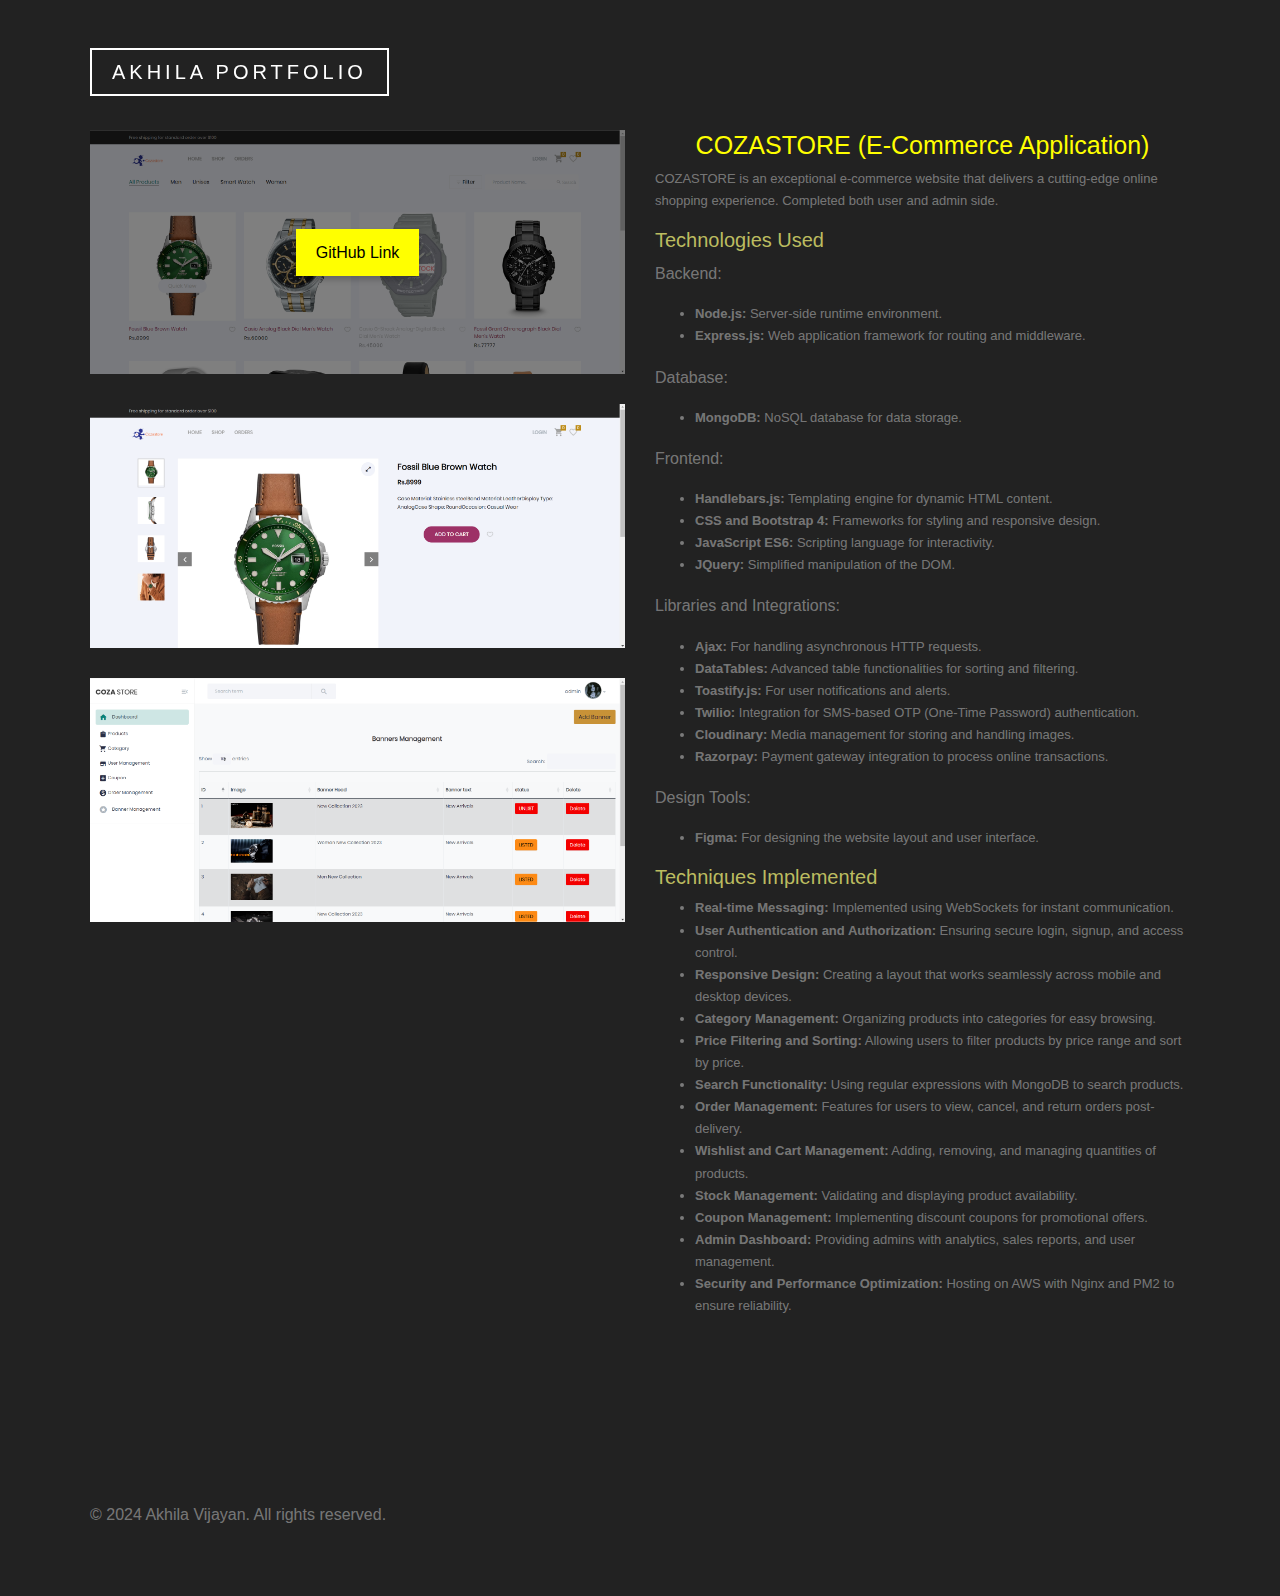
<file: e-commerce-project-details.html>
<!DOCTYPE html>
<html lang="en">
<head>
    <title>E-commerce Project Details</title>
    <meta charset="utf-8">
    <meta name="viewport" content="width=device-width, initial-scale=1, shrink-to-fit=no">
    <link rel="stylesheet" href="css/bootstrap.css">
    <link rel="stylesheet" href="css/style.css">
    <link href="https://fonts.googleapis.com/css?family=Nunito+Sans:200,300,400,700" rel="stylesheet">
    <link rel="stylesheet" href="https://cdnjs.cloudflare.com/ajax/libs/font-awesome/6.0.0-beta3/css/all.min.css">
</head>
<body>

    <nav class="navbar navbar-expand-lg site-navbar bg-light" style="position: fixed;">
        <div class="container">
            <a class="navbar-brand" href="index.html">Akhila Portfolio</a>
            <button class="navbar-toggler" type="button" data-toggle="collapse" data-target="#navbarNav" aria-controls="navbarNav" aria-expanded="false" aria-label="Toggle navigation">
                <span class="navbar-toggler-icon"></span>
            </button>
        </div>
    </nav>

    <section class="site-section" id="section-project-details" style="margin-top: 30px;">
        <div class="container">
            <div class="row">
                <!-- Image Column -->
                <div class="col-md-6 col-12">
                    <div class="image-container">
                        <img src="images/cozastore.png" alt="Live Chat Screenshot" class="img-fluid">
                        <div class="overlay1">
                            <a href="https://github.com/akhilavijayanmoonnumackal/Watch-E-Commerce-Website-Project" target="_blank"><button class="centered-button">GitHub Link</button></a>
                        </div>
                    </div>
                    <img src="images/coza-detail.png" alt="Live Chat Screenshot" class="img-fluid" style="margin-top: 30px;">
                    <img src="images/coza-admin.png" alt="Live Chat Screenshot" class="img-fluid" style="margin-top: 30px;">
                </div>
                <!-- Text Column -->
                <div class="col-md-6 col-12">
                    <h2 class="text-center" style="color: yellow;">COZASTORE (E-Commerce Application)</h2>
                    <p style="font-size: small;">COZASTORE is an exceptional e-commerce website that delivers a cutting-edge online shopping experience. Completed both user and admin side.</p>
                    <h5 style="color: rgb(188, 188, 96);">Technologies Used</h5>
                    <p><strong>Backend:</strong></p>
                    <ul style="font-size: small;">
                        <li><strong><b>Node.js:</b></strong> Server-side runtime environment.</li>
                        <li><strong><b>Express.js:</b></strong> Web application framework for routing and middleware.</li>
                    </ul>
                    <p><strong>Database:</strong></p>
                    <ul style="font-size: small;">
                        <li><strong><b>MongoDB:</b></strong> NoSQL database for data storage.</li>
                    </ul>
                    <p><strong>Frontend:</strong></p>
                    <ul style="font-size: small;">
                        <li><strong><b>Handlebars.js:</b></strong> Templating engine for dynamic HTML content.</li>
                        <li><strong><b>CSS and Bootstrap 4:</b></strong> Frameworks for styling and responsive design.</li>
                        <li><strong><b>JavaScript ES6:</b></strong> Scripting language for interactivity.</li>
                        <li><strong><b>JQuery:</b></strong> Simplified manipulation of the DOM.</li>
                    </ul>
                    <p><strong>Libraries and Integrations:</strong></p>
                    <ul style="font-size: small;">
                        <li><strong><b>Ajax:</b></strong> For handling asynchronous HTTP requests.</li>
                        <li><strong><b>DataTables:</b></strong> Advanced table functionalities for sorting and filtering.</li>
                        <li><strong><b>Toastify.js:</b></strong> For user notifications and alerts.</li>
                        <li><strong><b>Twilio:</b></strong> Integration for SMS-based OTP (One-Time Password) authentication.</li>
                        <li><strong><b>Cloudinary:</b></strong> Media management for storing and handling images.</li>
                        <li><strong><b>Razorpay:</b></strong> Payment gateway integration to process online transactions.</li>
                    </ul>
                    <p><strong>Design Tools:</strong></p>
                    <ul style="font-size: small;">
                        <li><strong><b>Figma:</b></strong> For designing the website layout and user interface.</li>
                    </ul>

                    <h5 style="color: rgb(188, 188, 96);">Techniques Implemented</h5>
                    <ul style="font-size: small;">
                        <li><strong><b>Real-time Messaging:</b></strong> Implemented using WebSockets for instant communication.</li>
                        <li><strong><b>User Authentication and Authorization:</b></strong> Ensuring secure login, signup, and access control.</li>
                        <li><strong><b>Responsive Design:</b></strong> Creating a layout that works seamlessly across mobile and desktop devices.</li>
                        <li><strong><b>Category Management:</b></strong> Organizing products into categories for easy browsing.</li>
                        <li><strong><b>Price Filtering and Sorting:</b></strong> Allowing users to filter products by price range and sort by price.</li>
                        <li><strong><b>Search Functionality:</b></strong> Using regular expressions with MongoDB to search products.</li>
                        <li><strong><b>Order Management:</b></strong> Features for users to view, cancel, and return orders post-delivery.</li>
                        <li><strong><b>Wishlist and Cart Management:</b></strong> Adding, removing, and managing quantities of products.</li>
                        <li><strong><b>Stock Management:</b></strong> Validating and displaying product availability.</li>
                        <li><strong><b>Coupon Management:</b></strong> Implementing discount coupons for promotional offers.</li>
                        <li><strong><b>Admin Dashboard:</b></strong> Providing admins with analytics, sales reports, and user management.</li>
                        <li><strong><b>Security and Performance Optimization:</b></strong> Hosting on AWS with Nginx and PM2 to ensure reliability.</li>
                    </ul>
                </div>
            </div>
        </div>
    </section>

    <footer class="site-footer">
        <div class="container">
            <p>&copy; 2024 Akhila Vijayan. All rights reserved.</p>
        </div>
    </footer>

</body>
</html>
</file>
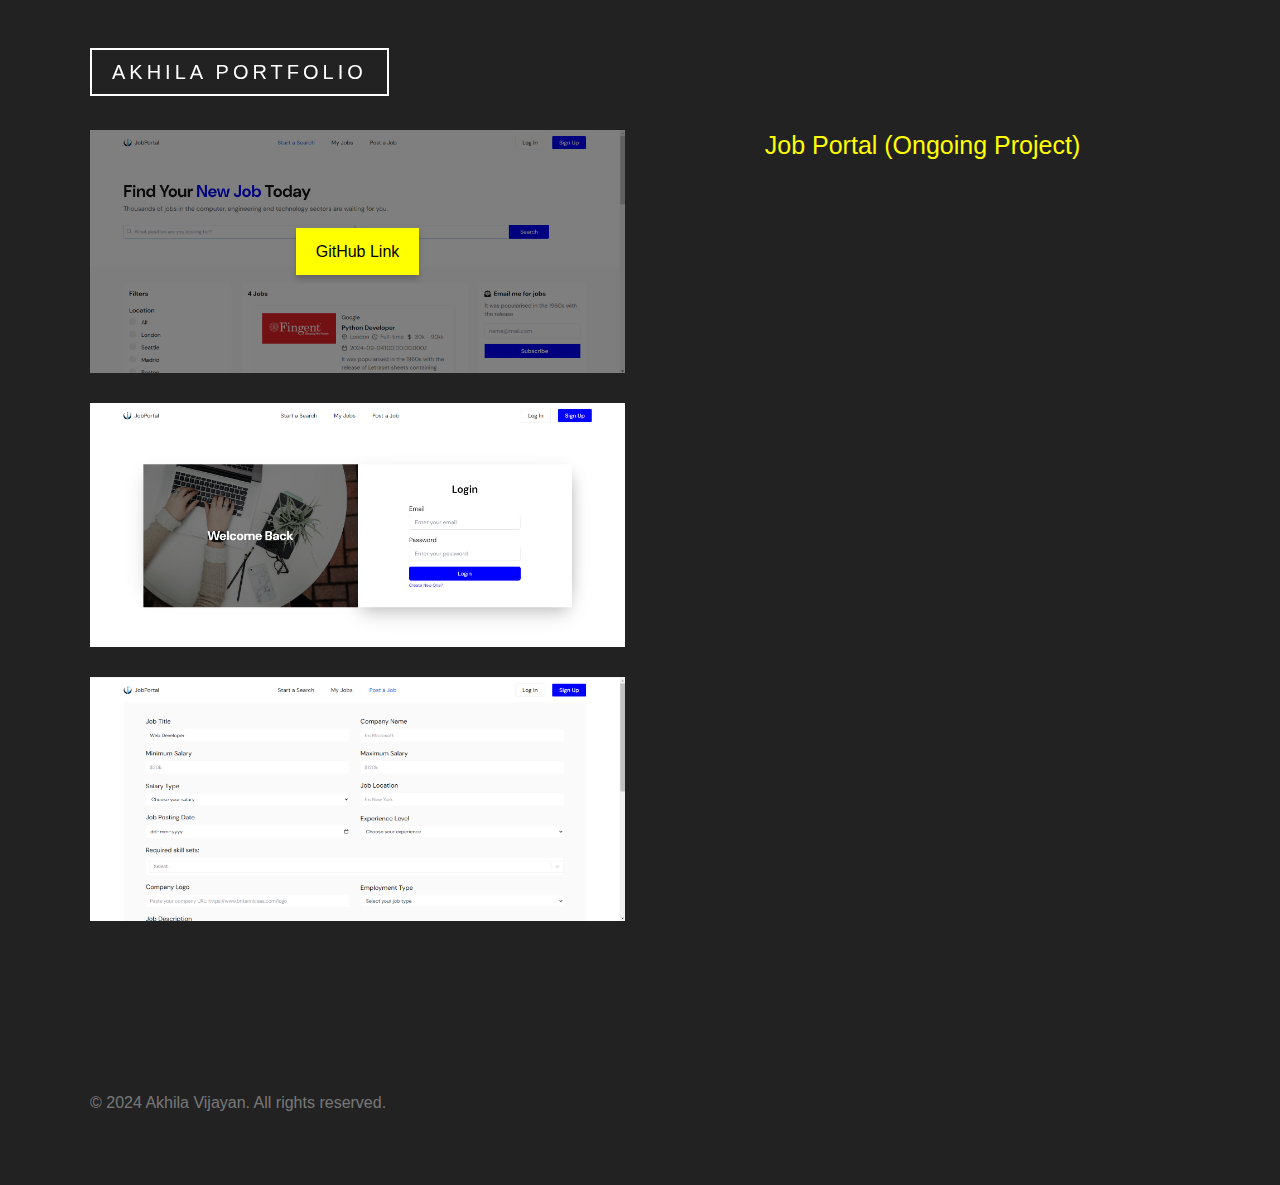
<file: job-portal-project-details.html>
<!DOCTYPE html>
<html lang="en">
<head>
    <title>Job Portal Project Details</title>
    <meta charset="utf-8">
    <meta name="viewport" content="width=device-width, initial-scale=1, shrink-to-fit=no">
    <link rel="stylesheet" href="css/bootstrap.css">
    <link rel="stylesheet" href="css/style.css">
    <link href="https://fonts.googleapis.com/css?family=Nunito+Sans:200,300,400,700" rel="stylesheet">
    <link rel="stylesheet" href="https://cdnjs.cloudflare.com/ajax/libs/font-awesome/6.0.0-beta3/css/all.min.css">
</head>
<body>

    <nav class="navbar navbar-expand-lg site-navbar bg-light" style="position: fixed;">
        <div class="container">
            <a class="navbar-brand" href="index.html">Akhila Portfolio</a>
            <button class="navbar-toggler" type="button" data-toggle="collapse" data-target="#navbarNav" aria-controls="navbarNav" aria-expanded="false" aria-label="Toggle navigation">
                <span class="navbar-toggler-icon"></span>
            </button>
        </div>
    </nav>

    <section class="site-section" id="section-project-details" style="margin-top: 30px;">
        <div class="container">
            <div class="row">
                <!-- Image Column -->
                <div class="col-md-6 col-12">
                    <div class="image-container">
                        <img src="images/jobportal2.png" alt="Live Chat Screenshot" class="img-fluid">
                        <div class="overlay1">
                            <a href="" target="_blank"><button class="centered-button">GitHub Link</button></a>
                        </div>
                    </div>
                    <img src="images/jobportal1.png" alt="Live Chat Screenshot" class="img-fluid" style="margin-top: 30px;">
                    <img src="images/jobportal3.png" alt="Live Chat Screenshot" class="img-fluid" style="margin-top: 30px;">
                </div>
                <!-- Text Column -->
                <div class="col-md-6 col-12">
                    <h2 class="text-center" style="color: yellow;">Job Portal (Ongoing Project)</h2>
                    <!-- <p style="font-size: small;">COZASTORE is an exceptional e-commerce website that delivers a cutting-edge online shopping experience. Completed both user and admin side.</p>
                    <h5 style="color: rgb(188, 188, 96);">Technologies Used</h5>
                    <p><strong>Backend:</strong></p>
                    <ul style="font-size: small;">
                        <li><strong><b>Node.js:</b></strong> Server-side runtime environment.</li>
                        <li><strong><b>Express.js:</b></strong> Web application framework for routing and middleware.</li>
                    </ul>
                    <p><strong>Database:</strong></p>
                    <ul style="font-size: small;">
                        <li><strong><b>MongoDB:</b></strong> NoSQL database for data storage.</li>
                    </ul>
                    <p><strong>Frontend:</strong></p>
                    <ul style="font-size: small;">
                        <li><strong><b>Handlebars.js:</b></strong> Templating engine for dynamic HTML content.</li>
                        <li><strong><b>CSS and Bootstrap 4:</b></strong> Frameworks for styling and responsive design.</li>
                        <li><strong><b>JavaScript ES6:</b></strong> Scripting language for interactivity.</li>
                        <li><strong><b>JQuery:</b></strong> Simplified manipulation of the DOM.</li>
                    </ul>
                    <p><strong>Libraries and Integrations:</strong></p>
                    <ul style="font-size: small;">
                        <li><strong><b>Ajax:</b></strong> For handling asynchronous HTTP requests.</li>
                        <li><strong><b>DataTables:</b></strong> Advanced table functionalities for sorting and filtering.</li>
                        <li><strong><b>Toastify.js:</b></strong> For user notifications and alerts.</li>
                        <li><strong><b>Twilio:</b></strong> Integration for SMS-based OTP (One-Time Password) authentication.</li>
                        <li><strong><b>Cloudinary:</b></strong> Media management for storing and handling images.</li>
                        <li><strong><b>Razorpay:</b></strong> Payment gateway integration to process online transactions.</li>
                    </ul>
                    <p><strong>Design Tools:</strong></p>
                    <ul style="font-size: small;">
                        <li><strong><b>Figma:</b></strong> For designing the website layout and user interface.</li>
                    </ul>

                    <h5 style="color: rgb(188, 188, 96);">Techniques Implemented</h5>
                    <ul style="font-size: small;">
                        <li><strong><b>Real-time Messaging:</b></strong> Implemented using WebSockets for instant communication.</li>
                        <li><strong><b>User Authentication and Authorization:</b></strong> Ensuring secure login, signup, and access control.</li>
                        <li><strong><b>Responsive Design:</b></strong> Creating a layout that works seamlessly across mobile and desktop devices.</li>
                        <li><strong><b>Category Management:</b></strong> Organizing products into categories for easy browsing.</li>
                        <li><strong><b>Price Filtering and Sorting:</b></strong> Allowing users to filter products by price range and sort by price.</li>
                        <li><strong><b>Search Functionality:</b></strong> Using regular expressions with MongoDB to search products.</li>
                        <li><strong><b>Order Management:</b></strong> Features for users to view, cancel, and return orders post-delivery.</li>
                        <li><strong><b>Wishlist and Cart Management:</b></strong> Adding, removing, and managing quantities of products.</li>
                        <li><strong><b>Stock Management:</b></strong> Validating and displaying product availability.</li>
                        <li><strong><b>Coupon Management:</b></strong> Implementing discount coupons for promotional offers.</li>
                        <li><strong><b>Admin Dashboard:</b></strong> Providing admins with analytics, sales reports, and user management.</li>
                        <li><strong><b>Security and Performance Optimization:</b></strong> Hosting on AWS with Nginx and PM2 to ensure reliability.</li>
                    </ul> -->
                </div>
            </div>
        </div>
    </section>

    <footer class="site-footer">
        <div class="container">
            <p>&copy; 2024 Akhila Vijayan. All rights reserved.</p>
        </div>
    </footer>

</body>
</html>
</file>
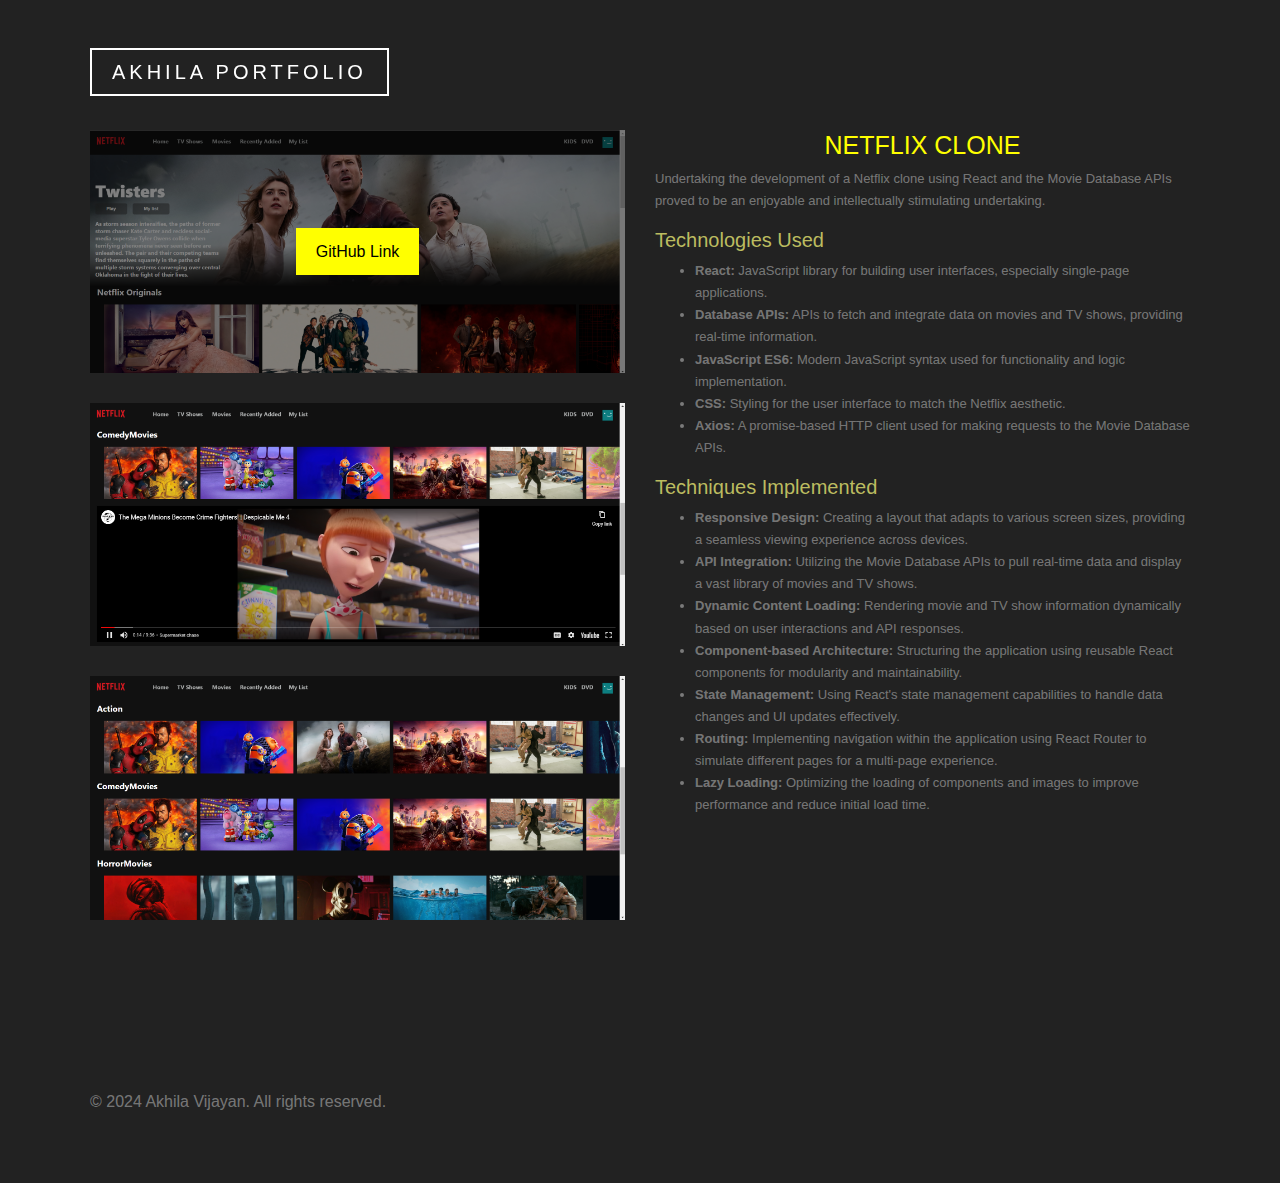
<file: netflix-project-details.html>
<!DOCTYPE html>
<html lang="en">
<head>
    <title>NETFLIX_CLONE Project Details</title>
    <meta charset="utf-8">
    <meta name="viewport" content="width=device-width, initial-scale=1, shrink-to-fit=no">
    <link rel="stylesheet" href="css/bootstrap.css">
    <link rel="stylesheet" href="css/style.css">
    <link href="https://fonts.googleapis.com/css?family=Nunito+Sans:200,300,400,700" rel="stylesheet">
    <link rel="stylesheet" href="https://cdnjs.cloudflare.com/ajax/libs/font-awesome/6.0.0-beta3/css/all.min.css">
</head>
<body>

    <nav class="navbar navbar-expand-lg site-navbar bg-light" style="position: fixed;">
        <div class="container">
            <a class="navbar-brand" href="index.html">Akhila Portfolio</a>
            <button class="navbar-toggler" type="button" data-toggle="collapse" data-target="#navbarNav" aria-controls="navbarNav" aria-expanded="false" aria-label="Toggle navigation">
                <span class="navbar-toggler-icon"></span>
            </button>
        </div>
    </nav>

    <section class="site-section" id="section-project-details" style="margin-top: 30px;">
        <div class="container">
            <div class="row">
                <!-- Image Column -->
                <div class="col-md-6 col-12">
                    <div class="image-container">
                        <img src="images/netflix1.png" alt="Live Chat Screenshot" class="img-fluid">
                        <div class="overlay1">
                            <a href="https://github.com/akhilavijayanmoonnumackal/NETFLIX_CLONE" target="_blank"><button class="centered-button">GitHub Link</button></a>
                        </div>
                    </div>
                    <img src="images/netflix2.png" alt="Live Chat Screenshot" class="img-fluid" style="margin-top: 30px;">
                    <img src="images/netflix3.png" alt="Live Chat Screenshot" class="img-fluid" style="margin-top: 30px;">
                </div>
                <!-- Text Column -->
                <div class="col-md-6 col-12">
                    <h2 class="text-center" style="color: yellow">NETFLIX CLONE</h2>
                    <p style="font-size: small;">Undertaking the development of a Netflix clone using React and the Movie Database APIs proved to be an enjoyable and intellectually stimulating undertaking.</p>
                    <h5 style="color: rgb(188, 188, 96);">Technologies Used</h5>
                    <ul style="font-size: small;">
                        <li><strong><b>React:</b></strong> JavaScript library for building user interfaces, especially single-page applications.</li>
                        <li><strong><b>Database APIs:</b></strong> APIs to fetch and integrate data on movies and TV shows, providing real-time information.</li>
                        <li><strong><b>JavaScript ES6:</b></strong> Modern JavaScript syntax used for functionality and logic implementation.</li>
                        <li><strong><b>CSS:</b></strong> Styling for the user interface to match the Netflix aesthetic.</li>
                        <li><strong><b>Axios:</b></strong> A promise-based HTTP client used for making requests to the Movie Database APIs.</li>
                    </ul>

                    <h5 style="color: rgb(188, 188, 96);">Techniques Implemented</h5>
                    <ul style="font-size: small;">
                        <li><strong><b>Responsive Design:</b></strong> Creating a layout that adapts to various screen sizes, providing a seamless viewing experience across devices.</li>
                        <li><strong><b>API Integration:</b></strong> Utilizing the Movie Database APIs to pull real-time data and display a vast library of movies and TV shows.</li>
                        <li><strong><b>Dynamic Content Loading:</b></strong> Rendering movie and TV show information dynamically based on user interactions and API responses.</li>
                        <li><strong><b>Component-based Architecture:</b></strong> Structuring the application using reusable React components for modularity and maintainability.</li>
                        <li><strong><b>State Management:</b></strong> Using React's state management capabilities to handle data changes and UI updates effectively.</li>
                        <li><strong><b>Routing:</b></strong> Implementing navigation within the application using React Router to simulate different pages for a multi-page experience.</li>
                        <li><strong><b>Lazy Loading:</b></strong> Optimizing the loading of components and images to improve performance and reduce initial load time.</li>
                    </ul>
                </div>
            </div>
        </div>
    </section>

    <footer class="site-footer">
        <div class="container">
            <p>&copy; 2024 Akhila Vijayan. All rights reserved.</p>
        </div>
    </footer>

</body>
</html>
</file>
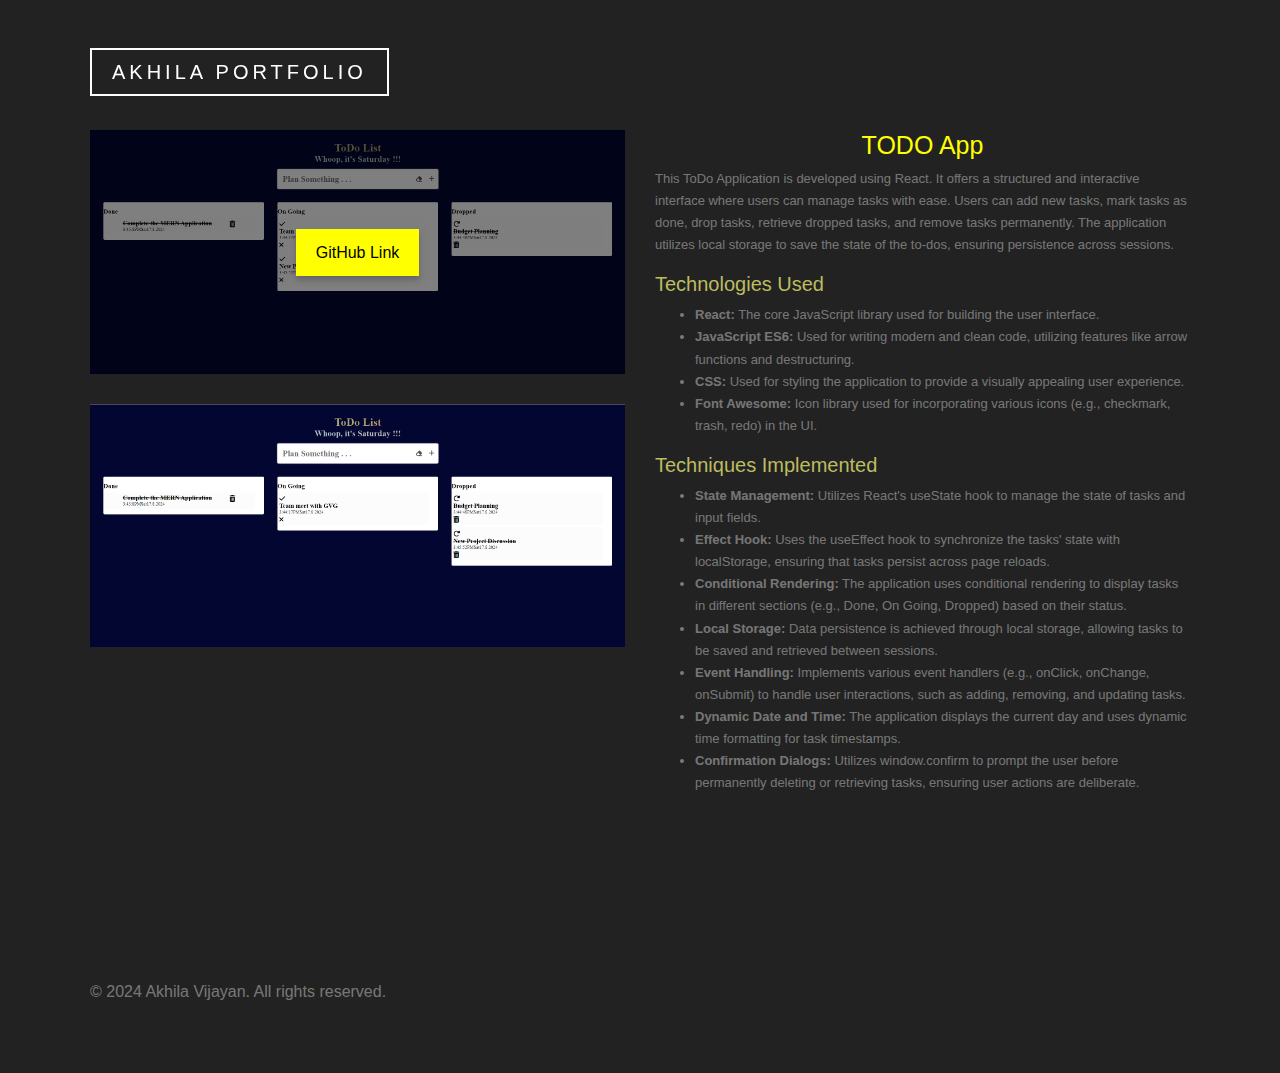
<file: todoapp-project-details.html>
<!DOCTYPE html>
<html lang="en">
<head>
    <title>ToDo App Project Details</title>
    <meta charset="utf-8">
    <meta name="viewport" content="width=device-width, initial-scale=1, shrink-to-fit=no">
    <link rel="stylesheet" href="css/bootstrap.css">
    <link rel="stylesheet" href="css/style.css">
    <link href="https://fonts.googleapis.com/css?family=Nunito+Sans:200,300,400,700" rel="stylesheet">
    <link rel="stylesheet" href="https://cdnjs.cloudflare.com/ajax/libs/font-awesome/6.0.0-beta3/css/all.min.css">
</head>
<body>

    <nav class="navbar navbar-expand-lg site-navbar bg-light" style="position: fixed;">
        <div class="container">
            <a class="navbar-brand" href="index.html">Akhila Portfolio</a>
            <button class="navbar-toggler" type="button" data-toggle="collapse" data-target="#navbarNav" aria-controls="navbarNav" aria-expanded="false" aria-label="Toggle navigation">
                <span class="navbar-toggler-icon"></span>
            </button>
        </div>
    </nav>

    <section class="site-section" id="section-project-details" style="margin-top: 30px;">
        <div class="container">
            <div class="row">
                <!-- Image Column -->
                <div class="col-md-6 col-12">
                    <div class="image-container">
                        <img src="images/Todo.png" alt="Live Chat Screenshot" class="img-fluid">
                        <div class="overlay1">
                            <a href="https://github.com/akhilavijayanmoonnumackal/ToDo-List" target="_blank"><button class="centered-button">GitHub Link</button></a>
                        </div>
                    </div>
                    <img src="images/todo3.png" alt="Live Chat Screenshot" class="img-fluid" style="margin-top: 30px;">
                </div>
                <!-- Text Column -->
                <div class="col-md-6 col-12">
                    <h2 class="text-center" style="color: yellow">TODO App</h2>
                    <p style="font-size: small;">This ToDo Application is developed using React. It offers a structured and interactive interface where users can manage tasks with ease. 
                        Users can add new tasks, mark tasks as done, drop tasks, retrieve dropped tasks, and remove tasks permanently. The application utilizes local storage to save the state of the to-dos, ensuring persistence across sessions.</p>
                    <h5 style="color: rgb(188, 188, 96);">Technologies Used</h5>
                    <ul style="font-size: small;">
                        <li><strong><b>React:</b></strong> The core JavaScript library used for building the user interface.</li>
                        <li><strong><b>JavaScript ES6:</b></strong>  Used for writing modern and clean code, utilizing features like arrow functions and destructuring.</li>
                        <li><strong><b>CSS:</b></strong> Used for styling the application to provide a visually appealing user experience.</li>
                        <li><strong><b>Font Awesome:</b></strong> Icon library used for incorporating various icons (e.g., checkmark, trash, redo) in the UI.</li>
                    </ul>

                    <h5 style="color: rgb(188, 188, 96);">Techniques Implemented</h5>
                    <ul style="font-size: small;">
                        <li><strong><b>State Management:</b></strong> Utilizes React's useState hook to manage the state of tasks and input fields.</li>
                        <li><strong><b>Effect Hook:</b></strong> Uses the useEffect hook to synchronize the tasks' state with localStorage, ensuring that tasks persist across page reloads.</li>
                        <li><strong><b>Conditional Rendering:</b></strong> The application uses conditional rendering to display tasks in different sections (e.g., Done, On Going, Dropped) based on their status.</li>
                        <li><strong><b>Local Storage:</b></strong> Data persistence is achieved through local storage, allowing tasks to be saved and retrieved between sessions.</li>
                        <li><strong><b>Event Handling:</b></strong> Implements various event handlers (e.g., onClick, onChange, onSubmit) to handle user interactions, such as adding, removing, and updating tasks.</li>
                        <li><strong><b>Dynamic Date and Time:</b></strong> The application displays the current day and uses dynamic time formatting for task timestamps.</li>
                        <li><strong><b>Confirmation Dialogs:</b></strong> Utilizes window.confirm to prompt the user before permanently deleting or retrieving tasks, ensuring user actions are deliberate.</li>
                    </ul>
                </div>
            </div>
        </div>
    </section>

    <footer class="site-footer">
        <div class="container">
            <p>&copy; 2024 Akhila Vijayan. All rights reserved.</p>
        </div>
    </footer>

</body>
</html>
</file>
<file: css/style.css>
body {
  background: #fff;
  color: rgba(255, 255, 255, 0.4);
  background: #222;
  line-height: 1.7;
  font-size: 16px;
  font-weight: 300; }

.p1-gradient-bg, .thumb .overlay-bg {
  background: -moz-linear-gradient(0deg, #8490ff 0%, #62bdfc 100%);
  background: -webkit-linear-gradient(0deg, #8490ff 0%, #62bdfc 100%);
  background: -ms-linear-gradient(0deg, #8490ff 0%, #62bdfc 100%); }

.p1-gradient-color {
  background: -moz-linear-gradient(0deg, #8490ff 0%, #62bdfc 100%);
  background: -webkit-linear-gradient(0deg, #8490ff 0%, #62bdfc 100%);
  background: -ms-linear-gradient(0deg, #8490ff 0%, #62bdfc 100%);
  -webkit-background-clip: text;
  -webkit-text-fill-color: transparent; }

::-moz-selection {
  background: #000;
  color: #fff; }

::selection {
  background: #000;
  color: #fff; }

::-moz-selection {
  background: #000;
  color: #fff; }

h1, h2, h3, h4, h5 {
  color: #fff;
  font-weight: 200; }

h2 {
  font-size: 25px; }

a {
  -webkit-transition: .3s all;
  -o-transition: .3s all;
  transition: .3s all;
  color: #bac964; }
  a:hover, a:focus, a:active {
    color: #b2c251;
    text-decoration: none; }

.parent-nav-link-padding, .site-navbar .navbar-nav > li > a {
  padding: 15px 20px !important; }

.site-navbar {
  border: none;
  -webkit-box-shadow: none;
  box-shadow: none;
  border-radius: 0px;
  margin-bottom: 0px;
  background: none;
  position: absolute;
  top: 20px;
  width: 100%;
  z-index: 200;
  background: #fff; }
  .site-navbar .navbar-brand {
    display: inline-block;
    border: 2px solid #fff;
    padding: 5px 20px;
    color: #fff;
    text-transform: uppercase;
    letter-spacing: .2em; }
    .site-navbar .navbar-brand:hover {
      color: #fff; }
  .site-navbar.bg-light {
    background: transparent !important; }
    @media (max-width: 991.98px) {
      .site-navbar.bg-light {
        background: #fff !important;
        top: 0; }
        .site-navbar.bg-light .navbar-brand {
          display: inline-block;
          font-size: 18px;
          border: 2px solid #000;
          padding: 2px 10px !important;
          color: #000; } }
  .site-navbar .navbar-nav > li > a {
    color: #fff !important;
    font-size: 14px;
    font-weight: 400;
    letter-spacing: .1em;
    position: relative;
    text-transform: uppercase;
    letter-spacing: .2em; }
    @media (max-width: 991.98px) {
      .site-navbar .navbar-nav > li > a {
        color: rgba(0, 0, 0, 0.7) !important; } }
  .site-navbar .navbar-nav.active > a {
    color: #bac964 !important; }
  .site-navbar.scrolled {
    background: #fff;
    -webkit-box-shadow: 0px 1px 3px 0px rgba(0, 0, 0, 0.09);
    box-shadow: 0px 1px 3px 0px rgba(0, 0, 0, 0.09);
    position: fixed;
    top: 20px;
    left: 0;
    right: 0;
    width: 60%;
    height: 12%;
    margin: 0 auto;
    border-radius: 20px;
    -webkit-transform: translateY(0%);
    -ms-transform: translateY(0%);
    transform: translateY(0%); }
    .site-navbar.scrolled.bg-light {
      background: #fff !important; }
    .site-navbar.scrolled .navbar-brand {
      display: inline-block;
      font-size: 18px;
      border: 2px solid #000;
      padding: 2px 10px !important; }
    .site-navbar.scrolled.awake, .site-navbar.scrolled.sleep {
      -webkit-transition: .3s all ease;
      -o-transition: .3s all ease;
      transition: .3s all ease; }
    .site-navbar.scrolled.awake {
      -webkit-transform: translateY(0%);
      -ms-transform: translateY(0%);
      transform: translateY(0%);
      background: #fff !important; }
    .site-navbar.scrolled.sleep {
      -webkit-transform: translateY(-100%);
      -ms-transform: translateY(-100%);
      transform: translateY(-100%);
      background: #bac964 !important; }
    .site-navbar.scrolled .navbar-brand {
      color: #000; }
    .site-navbar.scrolled .dropdown > a:before {
      color: rgba(0, 0, 0, 0.4); }
    .site-navbar.scrolled .navbar-nav > li > a {
      color: rgba(0, 0, 0, 0.7) !important; }
      .site-navbar.scrolled .navbar-nav > li > a:hover {
        color: #bac964 !important; }
      .site-navbar.scrolled .navbar-nav > li > a.active {
        color: #bac964 !important; }
    .site-navbar.scrolled .navbar-nav > li.active > a {
      color: #bac964 !important; }

.site-hero {
  background-color: #ccc;
  background-size: cover;
  background-position: center center;
  background-repeat: no-repeat;
  position: relative;
  overflow: hidden; }
  .site-hero, .site-hero .row {
    height: 100vh;
    min-height: 800px; }
  .site-hero:before {
    content: "";
    position: absolute;
    width: 100%;
    top: 0;
    left: 0;
    right: 0;
    bottom: 0;
    background: rgba(0, 0, 0, 0.5); }
  .site-hero h1 {
    font-weight: 200;
    margin-bottom: 20px;
    display: block; }
    .site-hero h1 strong {
      font-weight: 800; }
    @media (min-width: 768px) {
      .site-hero h1 {
        font-size: 70px; } }
  .site-hero h1, .site-hero .lead {
    font-weight: 200;
    color: #fff; }
  .site-hero .lead {
    line-height: 2; }
  .site-hero .site-subheading {
    max-width: 640px;
    margin: 0 auto;
    color: rgba(255, 255, 255, 0.5); }

.site-section {
  padding: 5em 0; }

.section-heading {
  margin-bottom: 30px;
  position: relative;
  z-index: 10; }
  .section-heading h2 {
    position: relative;
    font-weight: 200;
    padding-top: 20px;
    font-size: 30px; }
    .section-heading h2 strong {
      font-weight: 800; }
  .section-heading.text-center h2:before {
    left: 50%;
    -webkit-transform: translateX(-50%);
    -ms-transform: translateX(-50%);
    transform: translateX(-50%); }

.lead {
  font-weight: 200;
  line-height: 1.5; }

.site-service-item {
  background: #333;
  padding: 30px; }
  .site-service-item .icon {
    display: block;
    margin-bottom: 50px;
    background: #edf0f2;
    background: #bac964;
    width: 100px;
    height: 100px;
    position: relative;
    border-radius: 50%;
    margin: 0 auto 30px auto; }
    .site-service-item .icon span {
      font-size: 40px;
      color: #080b0e;
      position: absolute;
      -webkit-transform: translate(-50%, -50%);
      -ms-transform: translate(-50%, -50%);
      transform: translate(-50%, -50%);
      left: 50%;
      top: 50%; }
  .site-service-item h3 {
    font-size: 20px;
    font-weight: 200; }

.site-link {
  position: relative; }
  .site-link i {
    position: relative;
    top: 2px;
    -webkit-transition: .3s all ease;
    -o-transition: .3s all ease;
    transition: .3s all ease; }
  .site-link:hover i {
    position: relative;
    margin-left: 20px; }

.site-list {
  padding: 0;
  margin: 0; }
  .site-list li {
    margin: 0 0 10px 0;
    padding: 0;
    position: relative;
    list-style: none; }
    .site-list li:before {
      font-family: 'icomoon';
      position: absolute;
      top: .1em;
      left: 0; }
    .site-list li.site-check {
      padding-left: 30px; }
      .site-list li.site-check:before {
        color: #bac964;
        font-size: 16px;
        content: "\ebd3"; }

.btn {
  border-radius: 100px;
  text-transform: uppercase;
  font-size: 12px;
  letter-spacing: .2rem; }
  .btn:active, .btn:focus {
    outline: none;
    -webkit-box-shadow: none !important;
    box-shadow: none !important; }
  .btn.btn-primary {
    color: #fff; }
    .btn.btn-primary:hover, .btn.btn-primary:active, .btn.btn-primary:focus {
      background: #b2c251; }

.progress {
  overflow: visible;
  margin-bottom: 26px;
  height: 4px; }
  .progress .progress-bar {
    background-color: #bac964;
    position: relative;
    border-radius: 4px; }
    .progress .progress-bar span {
      background-color: #bac964;
      position: absolute;
      bottom: -20px;
      font-size: 10px;
      line-height: 10px;
      padding: 2px 3px 2px 4px;
      right: -1.4em;
      border-radius: 2px; }
    .progress .progress-bar span:after {
      bottom: 100%;
      left: 50%;
      border: solid transparent;
      content: " ";
      height: 0;
      width: 0;
      position: absolute;
      pointer-events: none;
      border-color: rgba(255, 255, 255, 0);
      border-bottom-color: #bac964;
      border-width: 5px;
      margin-left: -5px; }

.skill h3 {
  font-size: 18px; }

.filters {
  text-align: center; }
  .filters ul {
    padding: 0;
    margin: 0 0 30px 0; }
    .filters ul li {
      display: inline-block;
      cursor: pointer;
      padding: 20px;
      -webkit-transition: .3s all ease;
      -o-transition: .3s all ease;
      transition: .3s all ease; }
      .filters ul li:hover {
        color: #bac964; }
      .filters ul li.active {
        color: #bac964; }

.single-portfolio {
  margin-bottom: 50px;
  display: block; }
  .single-portfolio .relative {
    margin-bottom: 20px; }
  .single-portfolio .p-inner {
    text-align: center; }
    .single-portfolio .p-inner h4 {
      font-size: 20px; }
    .single-portfolio .p-inner .cat {
      font-size: 12px;
      text-transform: uppercase;
      color: #cccccc; }

/*--------- Start Portfolio Area -------------*/
.portfolio-area .primary-btn {
  color: #fff;
  background-color: #bac964;
  margin-left: auto;
  margin-right: auto; }

.portfolio-area .filters {
  text-align: center; }

.portfolio-area .filters ul {
  padding: 0; }

.portfolio-area .filters ul li {
  list-style: none;
  display: inline-block;
  padding: 18px 15px;
  cursor: pointer;
  position: relative;
  text-transform: uppercase;
  color: #000;
  font-size: 12px;
  font-weight: 500; }
  @media (max-width: 736px) {
    .portfolio-area .filters ul li {
      padding: 6px 6px; } }

.portfolio-area .filters ul li:after {
  content: "";
  display: block;
  width: calc(0% - 60px);
  position: absolute;
  height: 2px;
  background: #333;
  -webkit-transition: width 350ms ease-out;
  -o-transition: width 350ms ease-out;
  transition: width 350ms ease-out; }

.portfolio-area .filters ul li:hover:after {
  width: calc(100% - 60px);
  -webkit-transition: width 350ms ease-out;
  -o-transition: width 350ms ease-out;
  transition: width 350ms ease-out; }

.portfolio-area .filters ul li.active {
  color: #bac964; }

.portfolio-area .filters-content {
  margin-top: 50px; }

.portfolio-area .filters-content .show {
  opacity: 1;
  visibility: visible;
  -webkit-transition: all 350ms;
  -o-transition: all 350ms;
  transition: all 350ms; }

.portfolio-area .filters-content .hide {
  opacity: 0;
  visibility: hidden;
  -webkit-transition: all 350ms;
  -o-transition: all 350ms;
  transition: all 350ms; }

.portfolio-area .filters-content .item {
  text-align: center;
  cursor: pointer;
  margin-bottom: 30px; }

.portfolio-area .filters-content .item img {
  border-radius: 10px; }

.portfolio-area .filters-content .p-inner {
  padding: 20px 0px;
  text-align: center; }

.portfolio-area .filters-content .item .p-inner .cat {
  font-size: 13px; }

.portfolio-area .filters-content .item img {
  width: 100%; }

.image {
  opacity: 1;
  display: block;
  width: 100%;
  height: 100%;
  -webkit-transition: .5s ease;
  -o-transition: .5s ease;
  transition: .5s ease;
  -webkit-backface-visibility: hidden;
  backface-visibility: hidden; }

.middle {
  -webkit-transition: .5s ease;
  -o-transition: .5s ease;
  transition: .5s ease;
  opacity: 0;
  position: absolute;
  top: 50%;
  left: 50%;
  -webkit-transform: translate(-50%, -50%);
  transform: translate(-50%, -50%);
  -ms-transform: translate(-50%, -50%);
  text-align: center; }

.single-portfolio:hover .middle {
  opacity: 1; }

.text {
  color: white;
  font-size: 25px;
  padding: 16px 32px; }

.single-portfolio {
  border-radius: 5px; }
  .single-portfolio:hover .thumb .overlay-bg {
    opacity: .85; }

.thumb .overlay-bg {
  opacity: 0;
  border-radius: 5px;
  -webkit-transition: all 0.2s ease-in-out;
  -o-transition: all 0.2s ease-in-out;
  transition: all 0.2s ease-in-out; }
  @media screen and (prefers-reduced-motion: reduce) {
    .thumb .overlay-bg {
      -webkit-transition: none;
      -o-transition: none;
      transition: none; } }

.resume-item {
  padding: 30px;
  background: #333;
  -webkit-transition: .3s all ease;
  -o-transition: .3s all ease;
  transition: .3s all ease;
  border: 4px solid transparent;
  border-radius: 7px; }
  .resume-item .date {
    display: block;
    margin-bottom: 10px;
    font-size: 12px;
    font-weight: 700;
    color: #fff; }
  .resume-item .school {
    display: block;
    font-size: 16px; }
  .resume-item h3 {
    color: #bac964;
    font-size: 20px; }
  .resume-item .school {
    color: rgba(255, 255, 255, 0.3); }
  .resume-item *:last-child {
    margin-bottom: 0; }

.blog-entry {
  -webkit-transition: .3s all ease;
  -o-transition: .3s all ease;
  transition: .3s all ease;
  position: relative;
  top: 0;
  -webkit-box-shadow: 0 1px 2px 0px rgba(0, 0, 0, 0.1);
  box-shadow: 0 1px 2px 0px rgba(0, 0, 0, 0.1);
  background: #333; }
  .blog-entry:hover, .blog-entry:active, .blog-entry:focus {
    -webkit-box-shadow: 0 5px 50px -10px rgba(0, 0, 0, 0.1);
    box-shadow: 0 5px 50px -10px rgba(0, 0, 0, 0.1);
    top: -2px; }
  .blog-entry .blog-entry-text {
    border-top: none;
    padding: 30px; }
    .blog-entry .blog-entry-text h3 {
      font-size: 20px;
      margin-bottom: 10px;
      line-height: 1.5; }
      .blog-entry .blog-entry-text h3 a {
        color: #fff; }
        .blog-entry .blog-entry-text h3 a:hover {
          color: #bac964; }
  .blog-entry .meta {
    font-size: 14px; }
    .blog-entry .meta a {
      display: inline-block;
      margin-right: 10px;
      color: rgba(255, 255, 255, 0.4); }
      .blog-entry .meta a:hover {
        color: #bac964; }

.form-control {
  border: none !important;
  background: #333;
  color: #fff;
  -webkit-box-shadow: 0 1px 2px 0 rgba(0, 0, 0, 0.1) !important;
  box-shadow: 0 1px 2px 0 rgba(0, 0, 0, 0.1) !important; }
  .form-control:active, .form-control:focus {
    background: #404040; }
  .form-control::-webkit-input-placeholder {
    /* Chrome/Opera/Safari */
    color: rgba(255, 255, 255, 0.5); }
  .form-control::-moz-placeholder {
    /* Firefox 19+ */
    color: rgba(255, 255, 255, 0.5); }
  .form-control:-ms-input-placeholder {
    /* IE 10+ */
    color: rgba(255, 255, 255, 0.5); }
  .form-control:-moz-placeholder {
    /* Firefox 18- */
    color: rgba(255, 255, 255, 0.5); }

.site-form .form-control {
  border: 1px solid #b3bdc6; }

.site-contact-details, .site-contact-details li {
  padding: 0;
  margin: 0; }

.site-contact-details li {
  list-style: none;
  margin-bottom: 20px; }
  .site-contact-details li > span {
    color: #2c3e50;
    letter-spacing: .1em;
    font-size: 12px;
    font-weight: 500;
    margin-bottom: 5px;
    display: block; }

.site-footer {
  padding: 3em 0; }
  .site-footer p:last-child {
    margin-bottom: 0; }
  .site-footer .social-item {
    display: inline-block;
    width: 60px;
    height: 60px;
    background: #333;
    position: relative;
    border-radius: 50%;
    font-size: 22px;
    margin: 0 10px; }
    .site-footer .social-item > span {
      position: absolute;
      top: 50%;
      left: 50%;
      -webkit-transform: translate(-50%, -50%);
      -ms-transform: translate(-50%, -50%);
      transform: translate(-50%, -50%); }

.block-47 .block-47-image {
  -webkit-box-flex: 0;
  -ms-flex: 0 0 50px;
  flex: 0 0 50px;
  display: block; }
  .block-47 .block-47-image img {
    border-radius: 50%;
    -webkit-box-shadow: 0 2px 10px 0px rgba(0, 0, 0, 0.2);
    box-shadow: 0 2px 10px 0px rgba(0, 0, 0, 0.2); }

.block-47 .block-47-quote {
  margin-left: 40px;
  padding: 30px;
  background: #333;
  border-radius: 7px;
  position: relative;
  -webkit-box-shadow: 0 2px 30px -2px rgba(0, 0, 0, 0.1);
  box-shadow: 0 2px 30px -2px rgba(0, 0, 0, 0.1); }
  .block-47 .block-47-quote:before {
    content: "";
    border: 1px solid red;
    z-index: 2;
    position: absolute;
    left: -15px;
    border-width: 0 20px 20px 0;
    border-style: solid;
    border-color: transparent #333 transparent transparent; }
  .block-47 .block-47-quote .block-47-quote-author {
    font-size: 14px;
    color: #666666; }

.letter-spacing {
  letter-spacing: .2rem;
  color: rgba(255, 255, 255, 0.5) !important; }

.whatsapp-icon {
    position: fixed;
    bottom: 20px;
    right: 20px;
    z-index: 1000; 
    background-color: #1b5f34;
    border-radius: 50%;
    padding: 10px;
    font-size: 24px;
}

.whatsapp-icon a {
    color: white;
    font-size: 24px;
}

.whatsapp-icon:hover {
    background-color: #128C7E; 
}

.timeline {
  position: relative;
  max-width: 1000px;
  margin: 0 auto;
  padding: 20px 0;
}

.timeline::after {
  content: '';
  position: absolute;
  width: 4px;
  background-color: #ddd;
  top: 0;
  bottom: 0;
  left: 50%;
  margin-left: -2px;
}

.timeline-item {
  padding: 20px;
  position: relative;
  width: 50%;
}

.timeline-item.left {
  left: 0;
}

.timeline-item.right {
  left: 50%;
}

.timeline-item .timeline-content {
  padding: 20px 30px;
  background-color: transparent;
  position: relative;
  border-radius: 6px;
}

.timeline-item.left .timeline-content::before,
.timeline-item.right .timeline-content::before {
  content: "";
  position: absolute;
  top: 20px;
  width: 0;
  height: 0;
  border-style: solid;
}

.timeline-item.left .timeline-content::before {
  left: 100%;
  border-width: 10px 0 10px 10px;
  border-color: transparent transparent transparent #c4c11b;
}

.timeline-item.right .timeline-content::before {
  right: 100%;
  border-width: 10px 10px 10px 0;
  border-color: transparent #c4c11b transparent transparent;
}

.timeline {
  position: relative;
  padding: 20px 0;
}

.timeline-item {
  margin-bottom: 30px;
}

.timeline-content {
  display: flex; 
  align-items: center; 
  justify-content: space-between;
  background-color: #fff;
  padding: 20px;
  border-radius: 6px;
  box-shadow: 0 2px 4px rgba(0, 0, 0, 0.1);
}

.timeline-text {
  flex: 1;
  padding-right: 20px; 
}

.timeline-logo img {
  width: 70px;
  height: auto;
  border-radius: 0%;
  margin-left: 5px;
}
.text-yellow {
  color: yellow;
}
.site-hero {
  position: relative;
  background-size: cover;
  background-position: center;
  height: 100vh; 
  overflow: hidden;
}

.video-overlay {
  position: absolute;
  top: 0;
  left: 0;
  width: 100%;
  height: 100%;
  z-index: 1; 
  opacity: 0.3;
  pointer-events: none;
}

.background-video {
  width: 100%;
  height: 100%;
  object-fit: cover; 
}
.image-container {
  position: relative;
  width: 100%;
}

.img-fluid {
  width: 100%;
  height: auto;
}

.overlay1 {
  position: absolute;
  top: 0;
  left: 0;
  width: 100%;
  height: 100%;
  background-color: rgba(0, 0, 0, 0.5); 
  display: flex;
  justify-content: center;
  align-items: center;
}

.centered-button {
  background-color: yellow;
  border: none;
  padding: 10px 20px;
  font-size: 16px;
  cursor: pointer;
  box-shadow: 0px 4px 6px rgba(0, 0, 0, 0.2);
  transition: background-color 0.3s;
}

.centered-button:hover {
  background-color: #f0f0f0;
}

#section-resume {
  position: relative;
  overflow: hidden;
}

#background-video {
  position: absolute;
  top: 0;
  left: 0;
  width: 100%;
  height: 100%;
  object-fit: cover;
  z-index: -1; 
  opacity: 0.1;
  pointer-events: none;
}

.container {
  position: relative;
  z-index: 1; 
  background-color: transparent; 
  padding: 20px;
  border-radius: 10px;
}
/* Styling for the section with a background image */
#section-services {
  position: relative;
  overflow: hidden; 
}

#section-services .background-image-overlay {
  position: absolute;
  top: 0;
  left: 0;
  width: 100%;
  height: 100%;
  background-image: url('/images/home2.jpg'); 
  background-size: cover;
  background-position: center;
  opacity: 0.4;
  z-index: 1;
}

#section-services .container {
  position: relative;
  z-index: 2; 
  color: #fff; 
}

/* Styling for the section with a background image */
#section-contact {
  position: relative;
  overflow: hidden; 
}

.background-image-overlay {
  position: absolute;
  top: 0;
  left: 0;
  width: 100%;
  height: 100%;
  background-image: url('/images/home3.jpg');
  background-size: cover;
  background-position: center;
  opacity: 0.1; 
  z-index: 1;
}

#section-contact .container {
  position: relative;
  z-index: 2; 
  color: #fff;
}
.bodyError {
  margin: 0;
    font-family: Arial, sans-serif;
    display: flex;
    justify-content: center;
    align-items: center;
    height: 100vh;
    background-image: url('/images/404.jpg'); 
    background-size: cover;
    background-position: center;
    position: relative;
}
.bodyError::before {
  content: "";
  position: absolute;
  top: 0;
  left: 0;
  width: 100%;
  height: 100%;
  background-color: rgba(0, 0, 0, 0.5); 
  z-index: 0;
}

.containerError {
  position: relative;
  z-index: 1;
  text-align: center;
  background-color: rgba(28, 26, 26, 0.7); /* Light background for content */
  padding: 20px;
  border-radius: 10px;
  box-shadow: 0 0 10px rgba(0, 0, 0, 0.5);
}

.btnError {
  display: inline-block;
  padding: 10px 20px;
  font-size: 1em;
  cursor: pointer;
  text-align: center;
  text-decoration: none;
  outline: none;
  border: none;
  border-radius: 5px;
  box-shadow: 0 4px #999;
}

.btnError-primary {
  background-color: rgb(186, 201, 100);
  color: #0f0d0d;
  transition: background-color 0.3s;
}

.btnError-primary:hover {
  background-color: #52dac6;
}

.btnError-primary:active {
  background-color: #0056b3;
  box-shadow: 0 2px #666;
  transform: translateY(2px);
}
</file>
